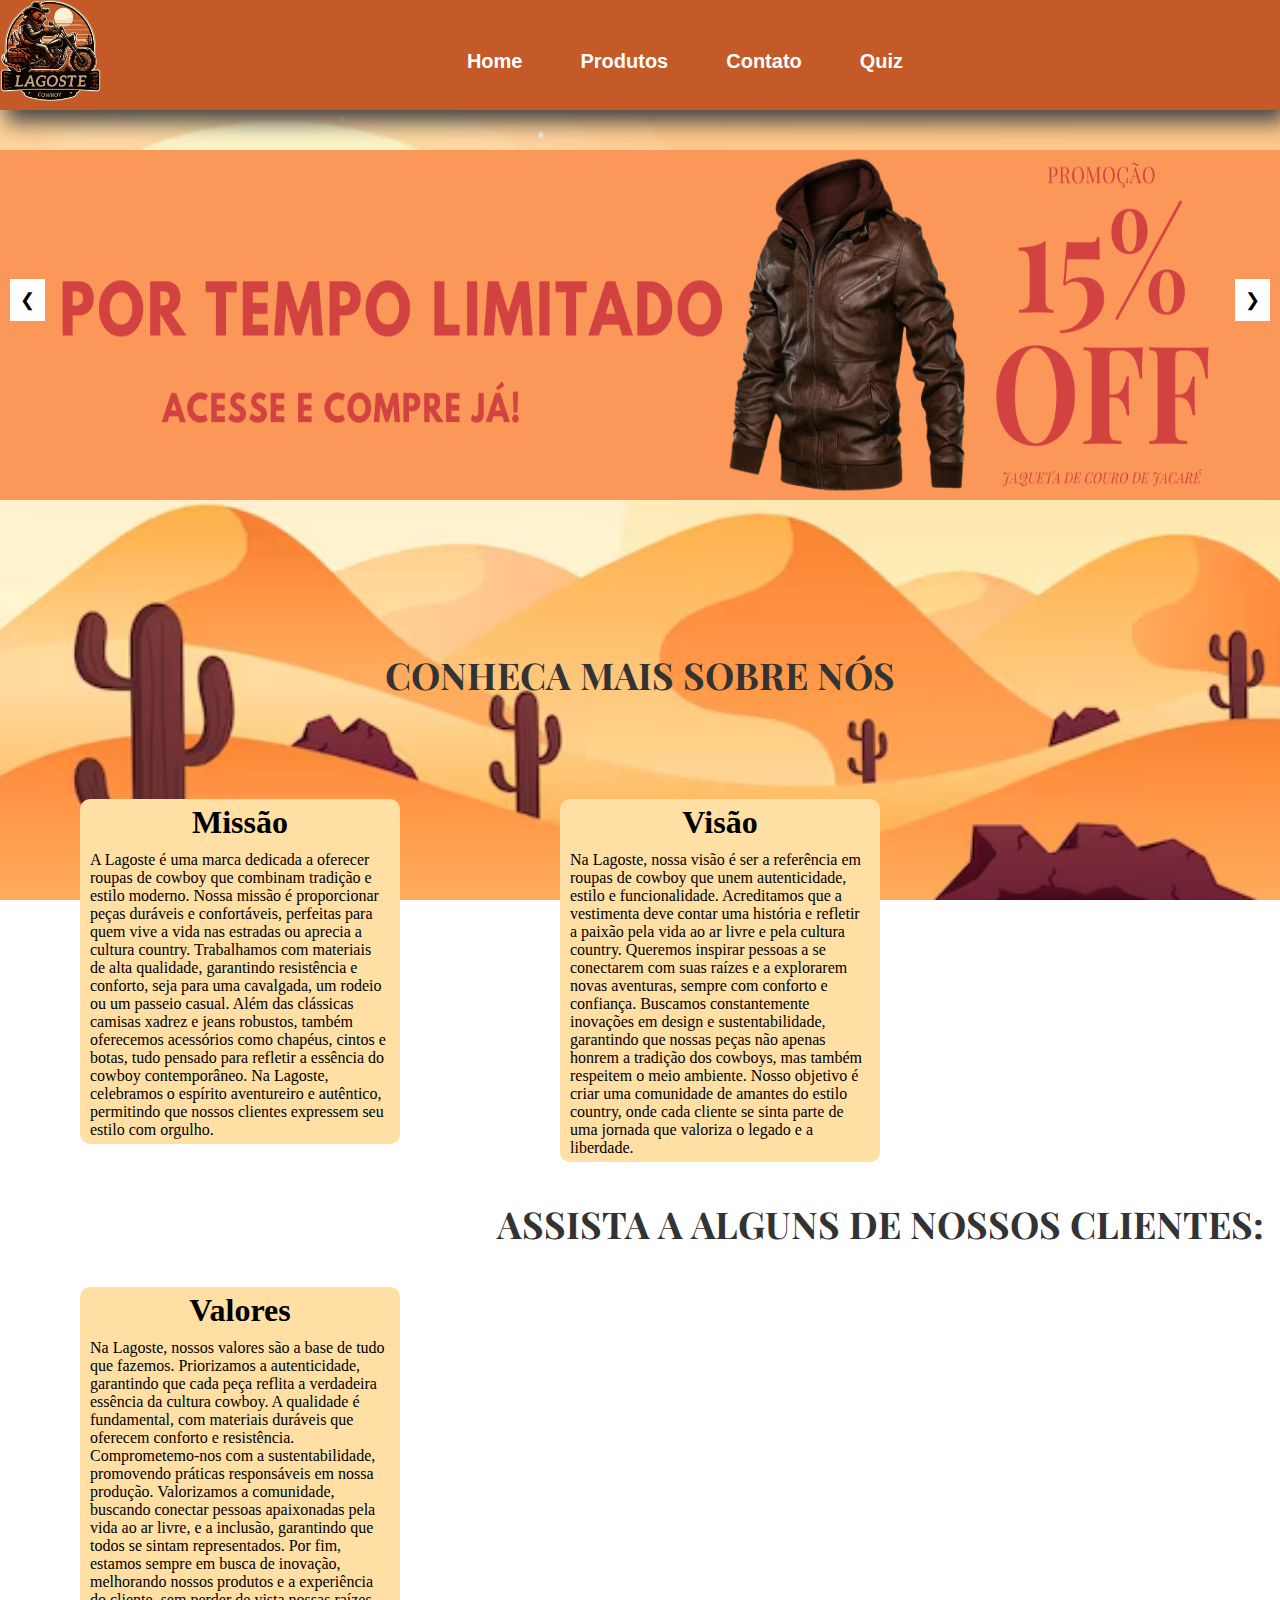
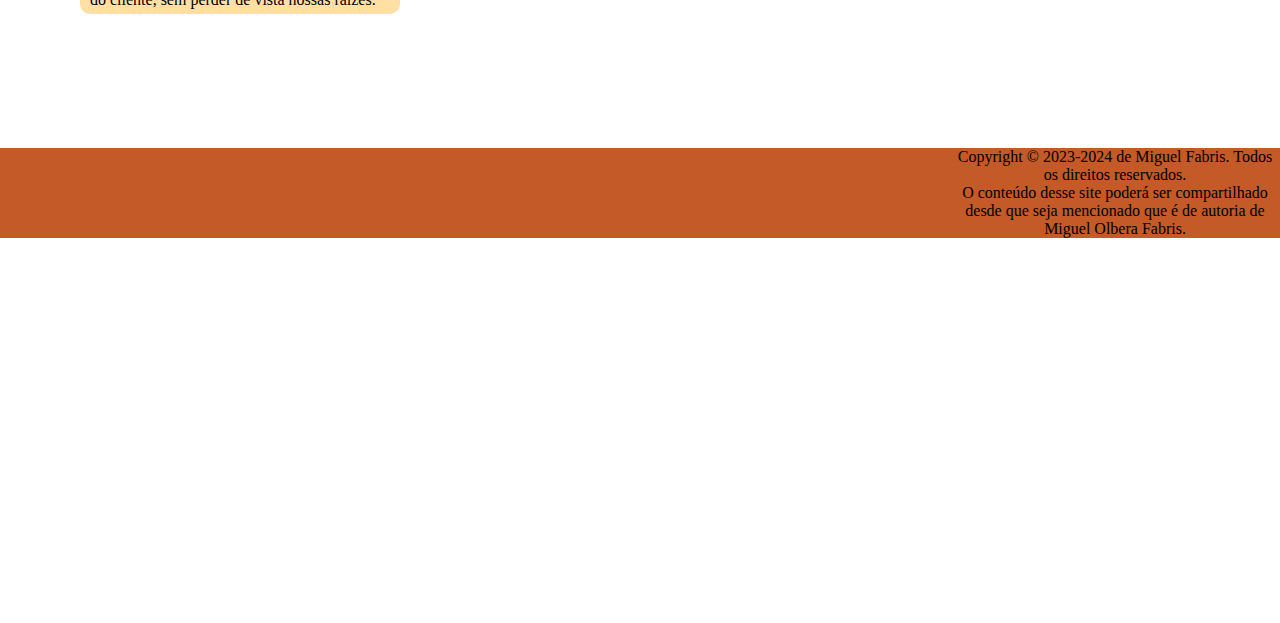
<file: index.html>
<!DOCTYPE html>
<html lang="pt-br">
<head>
    <meta charset="UTF-8">
    <meta name="viewport" content="width=device-width, initial-scale=1.0">
    <link rel="stylesheet" href="styles.css">
    <link rel="shortcut icon" href="imagens/logo.png" type="image/x-icon">
    <title>Lagoste - Home</title>
</head>
<body>
    <header>
        <a href="index.html"><img src="imagens/logo.png" id="logo_topo"></a>
        <nav class="menu">            
            <a href="index.html">Home</a>
            <a href="produtos.html">Produtos</a>
            <a href="contato.html">Contato</a>
            <a href="quiz.html">Quiz</a>
        </nav>
    </header>

    <div class="carrossel">
    <div class="slides">
        <img src="imagens/promo1.png" alt="Imagem 1">
        <img src="imagens/promo2.png" alt="Imagem 2">
        <img src="imagens/promo3.png" alt="Imagem 3">
    </div>
    <button class="prev" onclick="changeSlide(-1)">&#10094;</button>
    <button class="next" onclick="changeSlide(1)">&#10095;</button>
</div>
 
    <h1 id="conheca">CONHECA MAIS SOBRE NÓS</h1>
    <section id="missao">
        <article>
            <h1 id="titulo_missao"> Missão </h1>
            A Lagoste é uma marca dedicada a oferecer roupas de cowboy que combinam tradição e estilo moderno. Nossa missão é proporcionar peças duráveis e confortáveis, perfeitas para quem vive a vida nas estradas ou aprecia a cultura country. Trabalhamos com materiais de alta qualidade, garantindo resistência e conforto, seja para uma cavalgada, um rodeio ou um passeio casual. Além das clássicas camisas xadrez e jeans robustos, também oferecemos acessórios como chapéus, cintos e botas, tudo pensado para refletir a essência do cowboy contemporâneo. Na Lagoste, celebramos o espírito aventureiro e autêntico, permitindo que nossos clientes expressem seu estilo com orgulho.
        </article>
    </section>
    <section id="visao">
        <article>
            <h1 id="titulo_visao"> Visão </h1>
            Na Lagoste, nossa visão é ser a referência em roupas de cowboy que unem autenticidade, estilo e funcionalidade. Acreditamos que a vestimenta deve contar uma história e refletir a paixão pela vida ao ar livre e pela cultura country. Queremos inspirar pessoas a se conectarem com suas raízes e a explorarem novas aventuras, sempre com conforto e confiança. Buscamos constantemente inovações em design e sustentabilidade, garantindo que nossas peças não apenas honrem a tradição dos cowboys, mas também respeitem o meio ambiente. Nosso objetivo é criar uma comunidade de amantes do estilo country, onde cada cliente se sinta parte de uma jornada que valoriza o legado e a liberdade.
        </article>
    </section>
    <section id="valores">
        <article>
            <h1 id="titulo_valores"> Valores </h1>
            Na Lagoste, nossos valores são a base de tudo que fazemos. Priorizamos a autenticidade, garantindo que cada peça reflita a verdadeira essência da cultura cowboy. A qualidade é fundamental, com materiais duráveis que oferecem conforto e resistência. Comprometemo-nos com a sustentabilidade, promovendo práticas responsáveis em nossa produção. Valorizamos a comunidade, buscando conectar pessoas apaixonadas pela vida ao ar livre, e a inclusão, garantindo que todos se sintam representados. Por fim, estamos sempre em busca de inovação, melhorando nossos produtos e a experiência do cliente, sem perder de vista nossas raízes.
        </article>
    </section>
    
    <section id="feedback">
        <h1 id="videos">ASSISTA A ALGUNS DE NOSSOS CLIENTES:</h1>
        <iframe id="video1" src="https://www.youtube.com/embed/RKD1E3JM8hk?si=IGdr0bGoAL_ux2_O" title="YouTube video player" frameborder="0" allow="accelerometer; autoplay; clipboard-write; encrypted-media; gyroscope; picture-in-picture; web-share" referrerpolicy="strict-origin-when-cross-origin" allowfullscreen></iframe>

        <iframe id="video2" src="https://www.youtube.com/embed/Xrf5SYrF2HE?si=JzUKfrb0QLX4IpgZ" title="YouTube video player" frameborder="0" allow="accelerometer; autoplay; clipboard-write; encrypted-media; gyroscope; picture-in-picture; web-share" referrerpolicy="strict-origin-when-cross-origin" allowfullscreen></iframe>

        <iframe id="video3" src="https://www.youtube.com/embed/0jYMMUShUkQ?si=dYPyWzw_1v_vY0OJ" title="YouTube video player" frameborder="0" allow="accelerometer; autoplay; clipboard-write; encrypted-media; gyroscope; picture-in-picture; web-share" referrerpolicy="strict-origin-when-cross-origin" allowfullscreen></iframe>
    </section>
<footer>
    <p>Copyright © 2023-2024 de Miguel Fabris. Todos os direitos reservados. <br> O conteúdo desse site poderá ser compartilhado desde que seja mencionado que é de autoria de Miguel Olbera Fabris.</p>
</footer>
    <audio id="transition" src="audio/somTransicao.mp3" type="mp3" preload="auto"></audio>
    <script src="script.js"></script>

</body>
</html>
</file>
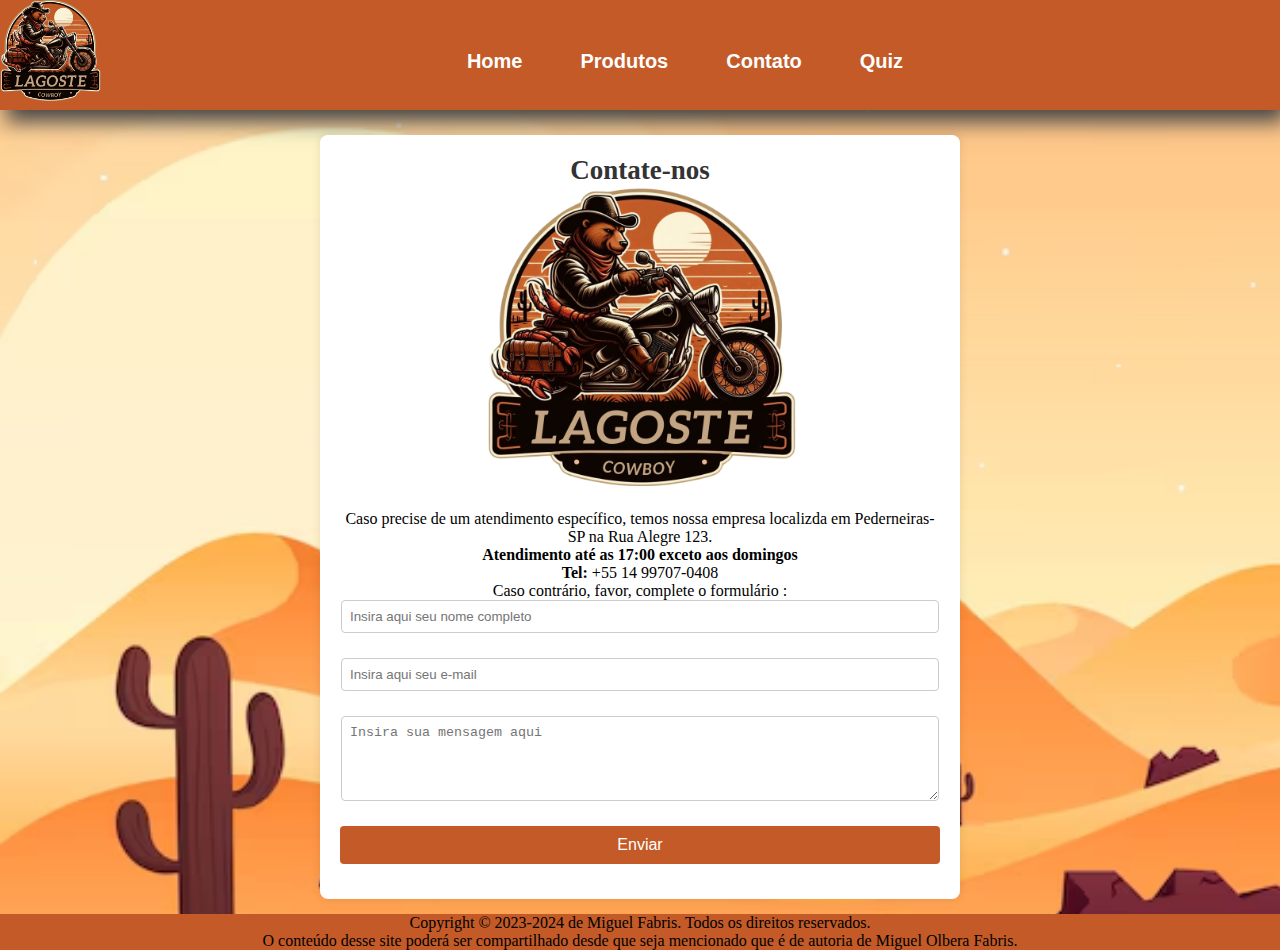
<file: contato.html>
<!DOCTYPE html>
<html lang="pt-br">
<head>
    <meta charset="UTF-8">
    <meta name="viewport" content="width=device-width, initial-scale=1.0">
    <link rel="stylesheet" href="styles.css">
    <link rel="shortcut icon" href="imagens/logo.png" type="image/x-icon">
    <title>Lagoste - Contato</title>
</head>
<body class="corpo_contato">
    <header>
        <a href="index.html"><img src="imagens/logo.png" id="logo_topo"></a>
        <nav class="menu">            
            <a href="index.html" >Home</a>
            <a href="produtos.html" >Produtos</a>
            <a href="contato.html" >Contato</a>
            <a href="quiz.html" >Quiz</a>
        </nav>
    </header>
    </section>
    <section class="contato">
        <h1 id="titulo_contato">Contate-nos</h1>
        <form action="https://formsubmit.co/miguelolbera3@gmail.com" method="POST">
       
            <img src="imagens/logo.png" alt="Logotipo" id="logo_contato">
            <p id="informacoes">Caso precise de um atendimento específico, temos nossa empresa localizda em Pederneiras-SP na Rua Alegre 123. <br>
            <strong>Atendimento até as 17:00 exceto aos domingos</strong><br>
            <strong>Tel:</strong> +55 14 99707-0408 <br>
            Caso contrário, favor, complete o formulário :</p>
            <fieldset>
                 <input type="text" name="question1" id="question1" placeholder="Insira aqui seu nome completo">
            </fieldset>
            <fieldset>
                 <input type="text" name="question3" id="question3" placeholder="Insira aqui seu e-mail">
            </fieldset>
            <fieldset>
                <textarea name="usuario_msg" id="mensagem" placeholder="Insira sua mensagem aqui"></textarea>
            </fieldset>
            <fieldset>
                <button type="submit" id="botao_enviarCont">Enviar</button>
            </section>
        </form>
        <footer id="footer_contato">
            <p>Copyright © 2023-2024 de Miguel Fabris. Todos os direitos reservados. <br> O conteúdo desse site poderá ser compartilhado desde que seja mencionado que é de autoria de Miguel Olbera Fabris.</p>
        </footer>
</body>
</html>
</file>
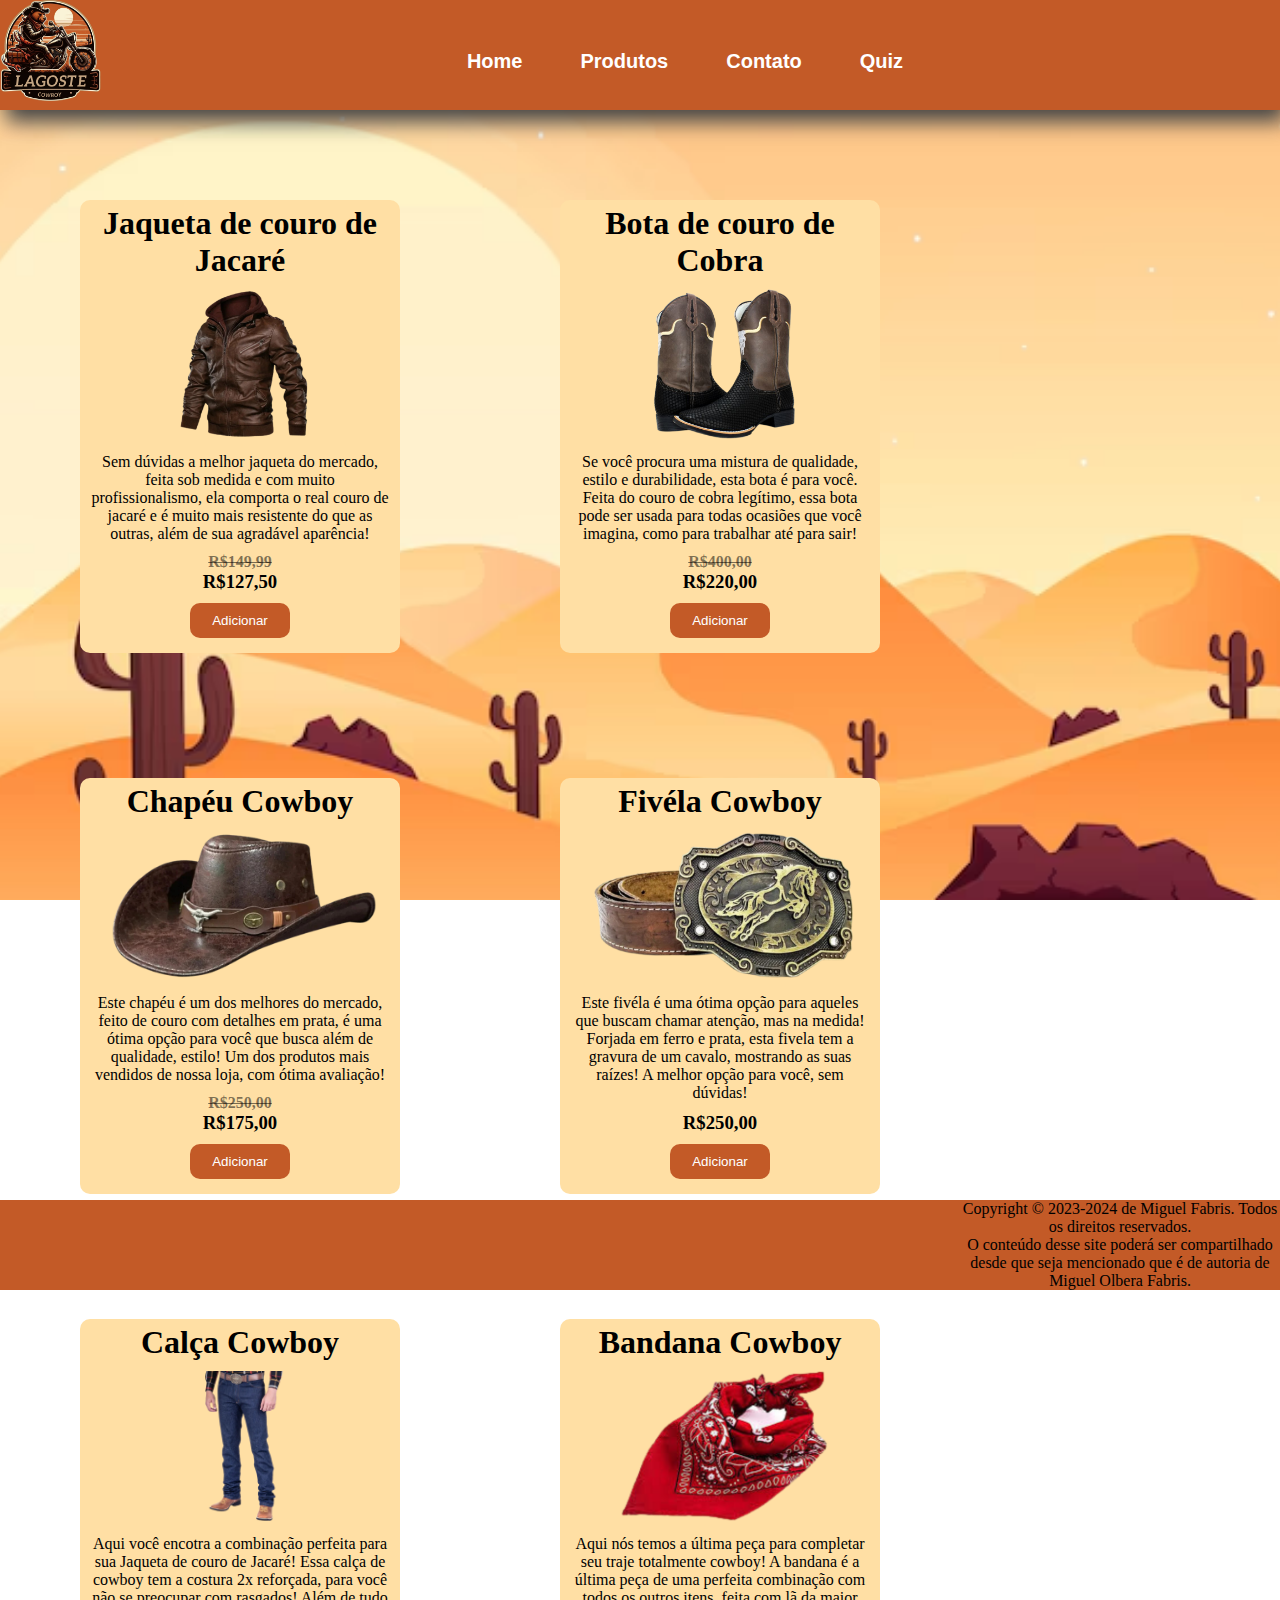
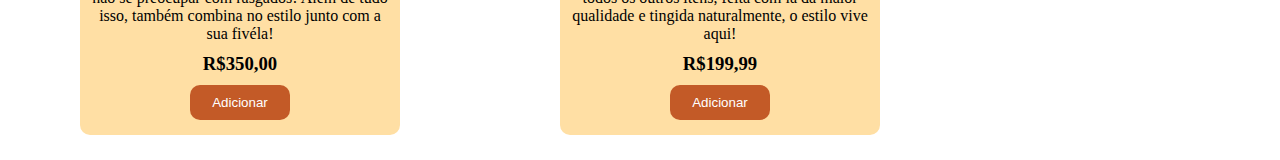
<file: produtos.html>
<!DOCTYPE html>
<html lang="pt-br">
<head>
    <meta charset="UTF-8">
    <meta name="viewport" content="width=device-width, initial-scale=1.0">
    <link rel="stylesheet" href="styles.css">
    <link rel="shortcut icon" href="imagens/logo.png" type="image/x-icon">
    <title>Lagoste - Loja</title>
</head>
<body>
    <audio src="audio/somTransicao.mp3" type="mp3" controls autoplay></audio>
    <header>
        <a href="index.html"><img src="imagens/logo.png" id="logo_topo"></a>
        <nav class="menu">            
            <a href="index.html">Home</a>
            <a href="produtos.html">Produtos</a>
            <a href="contato.html">Contato</a>
            <a href="quiz.html">Quiz</a>
        </nav>
    </header>
    <section id="jaqueta">
        <article>
            <h1 id="titulo_jaqueta"> Jaqueta de couro de Jacaré </h1>
            <img src="imagens/Jaqueta.png" alt="jaqueta">
            <p>Sem dúvidas a melhor jaqueta do mercado, feita sob medida e com muito profissionalismo, ela comporta o real couro de jacaré e é muito mais resistente do que as outras, além de sua agradável aparência!</p>
            <h4>R$149,99</h4>
            <h3>R$127,50</h3>
            <button id="adicionar">Adicionar</button>
        </article>
    </section>
    <section id="bota">
        <article>
            <h1 id="titulo_bota"> Bota de couro de Cobra </h1>
            <img src="imagens/Bota.png" alt="bota">
            <p>Se você procura uma mistura de qualidade, estilo e durabilidade, esta bota é para você. Feita do couro de cobra legítimo, essa bota pode ser usada para todas ocasiões que você imagina, como para trabalhar até para sair!</p>
            <h4>R$400,00</h4>
            <h3>R$220,00</h3>
            <button id="adicionar">Adicionar</button>
        </article>
    </section>
    <section id="chapeu">
        <article>
            <h1 id="titulo_chapeu"> Chapéu Cowboy </h1>
            <img src="imagens/Chapéu.png" alt="chapeu">
            <p>Este chapéu é um dos melhores do mercado, feito de couro com detalhes em prata, é uma ótima opção para você que busca além de qualidade, estilo! Um dos produtos mais vendidos de nossa loja, com ótima avaliação!</p>
            <h4>R$250,00</h4>
            <h3>R$175,00</h3>
            <button id="adicionar">Adicionar</button>
        </article>
    </section>
    <section id="fivela">
        <article>
            <h1 id="titulo_fivela"> Fivéla Cowboy </h1>
            <img src="imagens/fivela.png" alt="fivela">
            <p>Este fivéla é uma ótima opção para aqueles que buscam chamar atenção, mas na medida! Forjada em ferro e prata, esta fivela tem a gravura de um cavalo, mostrando as suas raízes! A melhor opção para você, sem dúvidas!</p>
            <h3>R$250,00</h3>
            <button id="adicionar">Adicionar</button>
        </article>
    </section>
    <section id="calca">
        <article>
            <h1 id="titulo_calca"> Calça Cowboy </h1>
            <img src="imagens/calça.png" alt="calça">
            <p>Aqui você encotra a combinação perfeita para sua Jaqueta de couro de Jacaré! Essa calça de cowboy tem a costura 2x reforçada, para você não se preocupar com rasgados! Além de tudo isso, também combina no estilo junto com a sua fivéla!</p>
            <h3>R$350,00</h3>
            <button id="adicionar">Adicionar</button>
        </article>
    </section>
    <section id="bandana">
        <article>
            <h1 id="titulo_bandana"> Bandana Cowboy </h1>
            <img src="imagens/bandana.png" alt="bandana">
            <p>Aqui nós temos a última peça para completar seu traje totalmente cowboy! A bandana é a última peça de uma perfeita combinação com todos os outros itens, feita com lã da maior qualidade e tingida naturalmente, o estilo vive aqui!</p>
            <h3>R$199,99</h3>
            <button id="adicionar">Adicionar</button>
        </article>
    </section>
    <footer id="footer_loja">
        <p>Copyright © 2023-2024 de Miguel Fabris. Todos os direitos reservados. <br> O conteúdo desse site poderá ser compartilhado desde que seja mencionado que é de autoria de Miguel Olbera Fabris.</p>
    </footer>
</body>
</html>
</file>
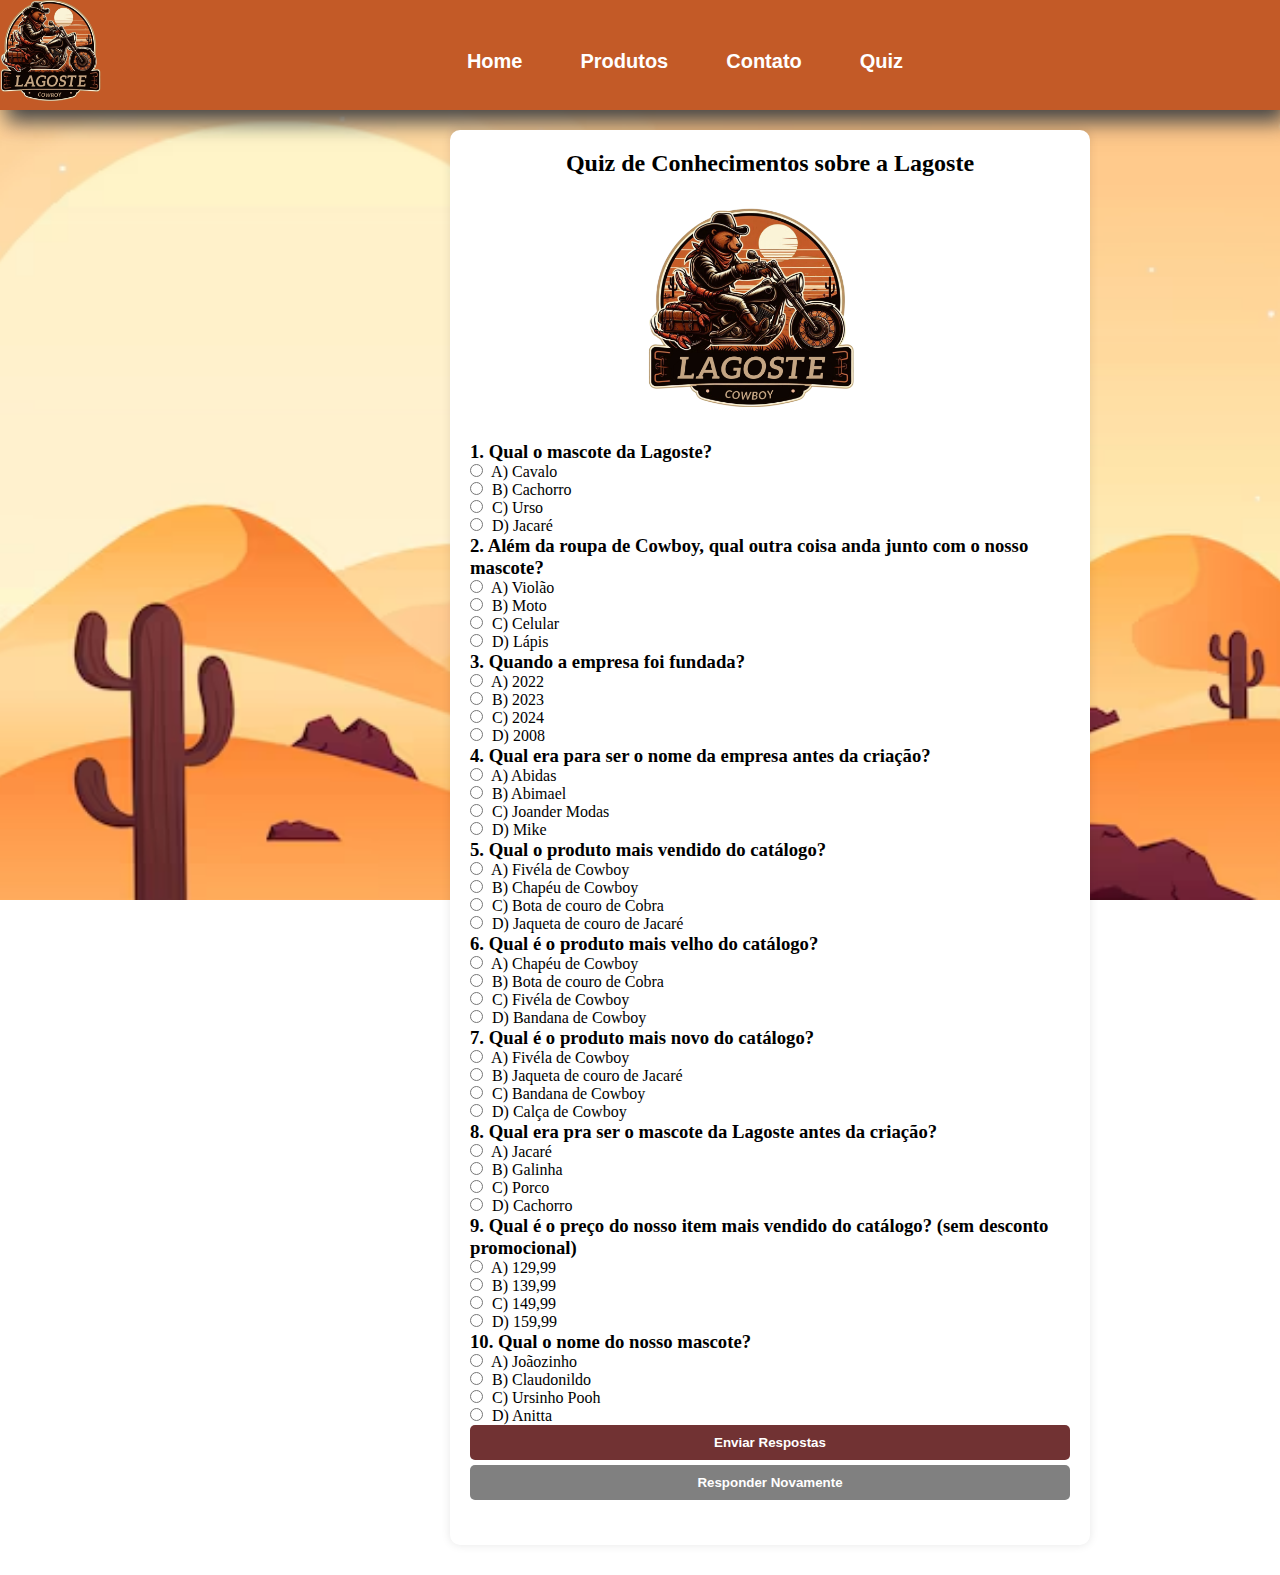
<file: quiz.html>
<!DOCTYPE html>
<html lang="pt-br">
<head>
    <meta charset="UTF-8">
    <meta name="viewport" content="width=device-width, initial-scale=1.0">
    <link rel="stylesheet" href="styles.css">
    <link rel="shortcut icon" href="imagens/logo.png" type="image/x-icon">
    <title>Lagoste - Quiz</title>
</head>
<header>
    <a href="index.html"><img src="imagens/logo.png" id="logo_topo"></a>
    <nav class="menu">            
        <a href="index.html">Home</a>
        <a href="produtos.html">Produtos</a>
        <a href="contato.html">Contato</a>
        <a href="quiz.html">Quiz</a>
    </nav>
</header>
<body id="body_quiz">
    <section class="quiz-section">
        <h2>Quiz de Conhecimentos sobre a Lagoste</h2>
        <img src="imagens/logo.png" id="logo_quiz" alt="logo">
        <form id="quiz-form">
            <section class="question">
                <h3>1. Qual o mascote da Lagoste?</h3>
                <label><input type="radio" name="q1" value="A" onclick="disableOptions('q1'), playSound()"> A) Cavalo</label><br>
                <label><input type="radio" name="q1" value="B" onclick="disableOptions('q1'), playSound()"> B) Cachorro</label><br>
                <label><input type="radio" name="q1" value="C" onclick="disableOptions('q1'), playSound()"> C) Urso</label><br>
                <label><input type="radio" name="q1" value="D" onclick="disableOptions('q1'), playSound()"> D) Jacaré</label><br>
            </section>
            <section class="question">
                <h3>2. Além da roupa de Cowboy, qual outra coisa anda junto com o nosso mascote?</h3>
                <label><input type="radio" name="q2" value="A" onclick="disableOptions('q2'), playSound()"> A) Violão</label><br>
                <label><input type="radio" name="q2" value="B" onclick="disableOptions('q2'), playSound()"> B) Moto</label><br>
                <label><input type="radio" name="q2" value="C" onclick="disableOptions('q2'), playSound()"> C) Celular</label><br>
                <label><input type="radio" name="q2" value="D" onclick="disableOptions('q2'), playSound()"> D) Lápis</label><br>
            </section>
            <section class="question">
                <h3>3. Quando a empresa foi fundada?</h3>
                <label><input type="radio" name="q3" value="A" onclick="disableOptions('q3'), playSound()"> A) 2022</label><br>
                <label><input type="radio" name="q3" value="B" onclick="disableOptions('q3'), playSound()"> B) 2023</label><br>
                <label><input type="radio" name="q3" value="C" onclick="disableOptions('q3'), playSound()"> C) 2024</label><br>
                <label><input type="radio" name="q3" value="D" onclick="disableOptions('q3'), playSound()"> D) 2008</label><br>
            </section>
            <section class="question">
                <h3>4. Qual era para ser o nome da empresa antes da criação?</h3>
                <label><input type="radio" name="q4" value="A" onclick="disableOptions('q4'), playSound()"> A) Abidas</label><br>
                <label><input type="radio" name="q4" value="B" onclick="disableOptions('q4'), playSound()"> B) Abimael</label><br>
                <label><input type="radio" name="q4" value="C" onclick="disableOptions('q4'), playSound()"> C) Joander Modas</label><br>
                <label><input type="radio" name="q4" value="D" onclick="disableOptions('q4'), playSound()"> D) Mike</label><br>
            </section>
            <section class="question">
                <h3>5. Qual o produto mais vendido do catálogo?</h3>
                <label><input type="radio" name="q5" value="A" onclick="disableOptions('q5'), playSound()"> A) Fivéla de Cowboy</label><br>
                <label><input type="radio" name="q5" value="B" onclick="disableOptions('q5'), playSound()"> B) Chapéu de Cowboy</label><br>
                <label><input type="radio" name="q5" value="C" onclick="disableOptions('q5'), playSound()"> C) Bota de couro de Cobra</label><br>
                <label><input type="radio" name="q5" value="D" onclick="disableOptions('q5'), playSound()"> D) Jaqueta de couro de Jacaré</label><br>
            </section>
            <section class="question">
                <h3>6. Qual é o produto mais velho do catálogo?</h3>
                <label><input type="radio" name="q6" value="A" onclick="disableOptions('q6'), playSound()"> A) Chapéu de Cowboy</label><br>
                <label><input type="radio" name="q6" value="B" onclick="disableOptions('q6'), playSound()"> B) Bota de couro de Cobra</label><br>
                <label><input type="radio" name="q6" value="C" onclick="disableOptions('q6'), playSound()"> C) Fivéla de Cowboy</label><br>
                <label><input type="radio" name="q6" value="D" onclick="disableOptions('q6'), playSound()"> D) Bandana de Cowboy</label><br>
            </section>
            <section class="question">
                <h3>7. Qual é o produto mais novo do catálogo?</h3>
                <label><input type="radio" name="q7" value="A" onclick="disableOptions('q7'), playSound()"> A) Fivéla de Cowboy</label><br>
                <label><input type="radio" name="q7" value="B" onclick="disableOptions('q7'), playSound()"> B) Jaqueta de couro de Jacaré</label><br>
                <label><input type="radio" name="q7" value="C" onclick="disableOptions('q7'), playSound()"> C) Bandana de Cowboy</label><br>
                <label><input type="radio" name="q7" value="D" onclick="disableOptions('q7'), playSound()"> D) Calça de Cowboy</label><br>
            </section>
            <section class="question">
                <h3>8. Qual era pra ser o mascote da Lagoste antes da criação?</h3>
                <label><input type="radio" name="q8" value="A" onclick="disableOptions('q8'), playSound()"> A) Jacaré</label><br>
                <label><input type="radio" name="q8" value="B" onclick="disableOptions('q8'), playSound()"> B) Galinha</label><br>
                <label><input type="radio" name="q8" value="C" onclick="disableOptions('q8'), playSound()"> C) Porco</label><br>
                <label><input type="radio" name="q8" value="D" onclick="disableOptions('q8'), playSound()"> D) Cachorro</label><br>
            </section>
            <section class="question">
                <h3>9. Qual é o preço do nosso item mais vendido do catálogo? (sem desconto promocional)</h3>
                <label><input type="radio" name="q9" value="A" onclick="disableOptions('q9'), playSound()"> A) 129,99</label><br>
                <label><input type="radio" name="q9" value="B" onclick="disableOptions('q9'), playSound()"> B) 139,99</label><br>
                <label><input type="radio" name="q9" value="C" onclick="disableOptions('q9'), playSound()"> C) 149,99</label><br>
                <label><input type="radio" name="q9" value="D" onclick="disableOptions('q9'), playSound()"> D) 159,99</label><br>
            </section>
            <section class="question">
                <h3>10. Qual o nome do nosso mascote?</h3>
                <label><input type="radio" name="q10" value="A" onclick="disableOptions('q10'), playSound()"> A) Joãozinho</label><br>
                <label><input type="radio" name="q10" value="B" onclick="disableOptions('q10'), playSound()"> B) Claudonildo</label><br>
                <label><input type="radio" name="q10" value="C" onclick="disableOptions('q10'), playSound()"> C) Ursinho Pooh</label><br>
                <label><input type="radio" name="q10" value="D" onclick="disableOptions('q10'), playSound()"> D) Anitta</label><br>
            </section>

            <!-- Repita a estrutura acima para adicionar novas perguntas, alterando seu conteúdo -->

            <button type="button" id="enviar" onclick="submitQuiz()"><strong>Enviar Respostas</strong></button>
            <button type="button" id="recomeco" onclick="recomecar()" disabled><strong>Responder Novamente</strong></button>
            
        </form>

        <audio id="venceusom" src="audio/venceu.mp3" preload="auto"></audio>
        <audio id="selecionasom" src="audio/seleciona.mp3" preload="auto"></audio>
        <audio id="perdeusom" src="audio/perdeu.mp3" preload="auto"></audio>

        <section id="result">
    </section>
    <script src="script.js"></script>
</body>
</html>
</file>
<file: styles.css>
@import url('https://fonts.googleapis.com/css2?family=Playfair+Display:ital,wght@0,400..900;1,400..900&display=swap');
*{
    margin: 0;
    padding: 0;
}
body{
    background: url(imagens/fundo1.avif);
    background-repeat: no-repeat;
    background-size: cover;
    background-attachment: fixed;
    background-position: center top;
}
:root{
    --color1:#c35a27;
    --color2:#ffdfa4;
    --color3:#0d0601;
    --color4:#a93214;
    --color5:#713233;
    --gradient: linear-gradient(to left, var(--color1),var(--color4), var(--color5));
    --fonte-padrao: arial,helvetica,sans-serif;
    --fonte-destaque:"Baskervville SC", sans-serif;
    --fonte-android:"New Amsterdam", cursive;
    --fonte-faroeste: Playfair Display, helvetica, sans-serif;
}
#logo_topo{
    height: 100px;
    width:  100px;
    display: flex;
    float: left;
}
header{
    margin: auto;
    text-align: center;
    height: 100px;
    
}
section.imagem{
    background-color: rgb(19, 18, 18, 0.244);
    color: white;
    box-shadow: inset 7px 8px 13px 2px black;
    background-attachment: fixed;
}
.menu{
    text-align: center;
    background-color: var(--color1);
    padding: 10px;
    box-shadow: 6px 12px 20px 0px rgb(69, 69, 69);
    font-weight: bold;
    height: 50px;
    padding-top: 50px;
}
.menu a{
    font-family: var(--fonte-padrao);
    color: rgb(255, 255, 255);
    text-decoration: none;
    font-size: 20px;
    transition-duration: .6s;
    margin: 20px;
    padding: 7px;
    border-radius: 2px;
    transition-duration: 1.4s;
}
.menu a:hover{
    text-decoration: none;
    background-color: var(--color5);
    border-radius: 5px;
}
#titulo_missao, #titulo_visao, #titulo_valores{
    text-align: center;
    margin-bottom: 10px;
}
#missao, #visao, #valores{
    background-color: var(--color2);
    width: 300px;
    margin:auto;
    margin-bottom:25px ;
    padding: 5px 10px;
    border-radius: 10px;
    float: left;
    margin-top: 100px;
    margin-right: 80px;
    margin-left: 80px;
}
#missao p, #visao p, #valores p {
    margin: 15px 0px;
    text-align: justify;
    text-indent: 30px; 
    line-height: 1.7em;
    font-size: 20px;
}
#jaqueta, #bota, #chapeu, #fivela, #calca, #bandana{
    background-color: var(--color2);
    width: 300px;
    margin:auto;
    margin-bottom:25px ;
    padding: 5px 10px;
    border-radius: 10px;
    float: left;
    margin-top: 100px;
    margin-right: 80px;
    margin-left: 80px;
    text-align: center;
}
#jaqueta img, #bota img, #chapeu img, #fivela img, #calca img, #bandana img{
    height: 150px;
    margin-left: 8px;
    margin-top: 10px;
    margin-bottom: 10px;
}
#jaqueta h4, #bota h4, #chapeu h4{
    color: #00000084;
    text-decoration: line-through;
    margin-top: 10px;
}
#fivela h3, #calca h3, #bandana h3{
    margin-top: 10px;
}
#adicionar{
    background-color: var(--color1);
    height: 35px;
    width: 100px;
    border: none;
    border-radius: 10px;
    color: white;
    margin-top: 10px;
    margin-bottom: 10px;
    transition: transform .5s ease;
}
#adicionar:hover{
    cursor: pointer;
    background-color: #713233;
    transform: scale(1.03);
}
.contato{
    max-width: 600px;
    margin: 35px auto; 
    padding: 20px;
    background-color: #fff;
    box-shadow: 0 0 10px rgba(0, 0, 0, 0.1);
    border-radius: 8px;
    text-align: center;
}
#titulo_contato{
    text-align: center;
    color: #333;
    font-size: 27px;
}
#conheca, #videos{
    font-family: var(--fonte-faroeste);
    text-align: center;
    color: #333;
    font-size: 37px;
    margin-top: 150px;
    font-weight: bold;
}
form fieldset{
    border: none;
    margin-bottom: 15px;
}
input[type="text"],
select{
    width: calc(100% - 20px);
    padding: 8px;
    margin-bottom: 10px;
    border-radius: 4px;
    border: 1px solid #ccc
}
input[type="radio"],
input[type="checkbox"]{
    margin-right: 5px;
}
#botao_enviarCont{
    display: block;
    width: 100%;
    padding: 10px;
    background-color: var(--color1);
    color: white;
    border: none;
    border-radius: 4px;
    cursor: pointer;
    font-size: 1em;
    transition: transform 0.4s;
}
#botao_enviarCont:hover{
    background-color: var(--color5);
    transform: scale(1.03);
}
#logo_contato{
    height: 300px;
    margin-bottom: 20px;
}
.corpo_contato{
    background: url(imagens/fundo1.avif);
    background-size: cover;
}

/* Slider (não modificar) */

.carrossel {
    position: relative;
    max-width: 100%;
    margin: auto;
    overflow: hidden;
}
 
.slides {
    display: flex;
    transition: transform 0.5s ease;
}
 
.slides img {
    margin-top: 50px;
    display: block;
    width: 100%;
    height: 350px;
}
 
.prev, .next {
    position: absolute;
    top: 50%;
    transform: translateY(-50%);
    background-color: white;
    border: none;
    cursor: pointer;
    padding: 10px;
    font-size: 18px;
}
 
.prev {
    left: 10px;
}
 
.next {
    right: 10px;
}
#feedback{
    margin-top: 500px;
}
#videos{
    font-family: var(--fonte-faroeste);
    margin-bottom: 30px;
}
footer{
    background-color: var(--color1);
    margin-top: 500px;
    text-align: center;
}
#footer_loja{
    background-color: var(--color1);
    margin-top: 1100px;
    text-align: center;
}
#footer_contato{
    background-color: var(--color1);
    margin-top: -20px;
    text-align: center;
}
#avaliacoes{
    font-family: var(--fonte-faroeste);
}
#video1, #video2, #video3{
    margin-left: 20px;
    float: left;
    width: 450px;
    height: 315px;
}
/* Quiz */

.body_quiz{
    font-family: Arial, sans-serif;
    display: flex;
    justify-content: center;
    align-items: center;
    text-align: center;
    margin: 0;
    margin-top: 10px;
    margin-bottom: 10px;
}
.quiz-section{
    background-color: #fff;
    padding: 20px;
    border-radius: 10px;
    box-shadow: 0 0 10px rgba(0, 0, 0, 0.1);
    width: 600px;
    margin-left: 450px;
    margin-top: 30px;
    margin-bottom: 30px;
}
h2{
    text-align: center;
}
#enviar, #recomeco{
    width: 100%;
    padding: 10px;
    margin-bottom: 5px;
    background-color: var(--color5);
    color: white;
    border: none;
    border-radius: 5px;
    cursor: pointer;
}
#enviar:enabled:hover, #recomeco:enabled:hover{
    background-image: var(--gradient);
    color: rgb(255, 255, 255);
}
#result{
    margin-top: 20px;
    font-size: 18px;
    text-align: center;
}
#enviar:disabled, #recomeco:disabled{
    background-color: gray;
    cursor: not-allowed;
}
#enviar:disabled:hover, #recomeco:disabled:hover{
    background-color: gray;
    background-image: linear-gradient(to left, gray);
    cursor: not-allowed;
}
#logo_quiz{
    height: 200px;
    margin-left: 175px;
    margin-top: 30px;
    margin-bottom: 30px;
}
.informacoes{
    font-family: var(--fonte-faroeste);
}
#mensagem{
    width: calc(100% - 20px);
    padding: 8px;
    margin-bottom: 10px;
    border-radius: 4px;
    border: 1px solid #ccc;
    vertical-align: top;
    height: 5em;
    resize: vertical;
}
audio{
    display: none;
}
img{
    -webkit-transition: -webkit-transform .5s ease;
    transition: transform .5s ease;
}
 
img:hover{
    -webkit-transform:scale(1);
    transform: scale(1.02);
}
#jaqueta, #bota, #chapeu, #fivela, #calca, #bandana{
    -webkit-transition: -webkit-transform .5s ease;
    transition: transform .5s ease;
}
#jaqueta:hover, #bota:hover, #chapeu:hover, #fivela:hover, #calca:hover, #bandana:hover{
    -webkit-transform:scale(1);
    transform:scale(1.02)
}
#feedback{
    margin-left: 45px;
}
</file>
